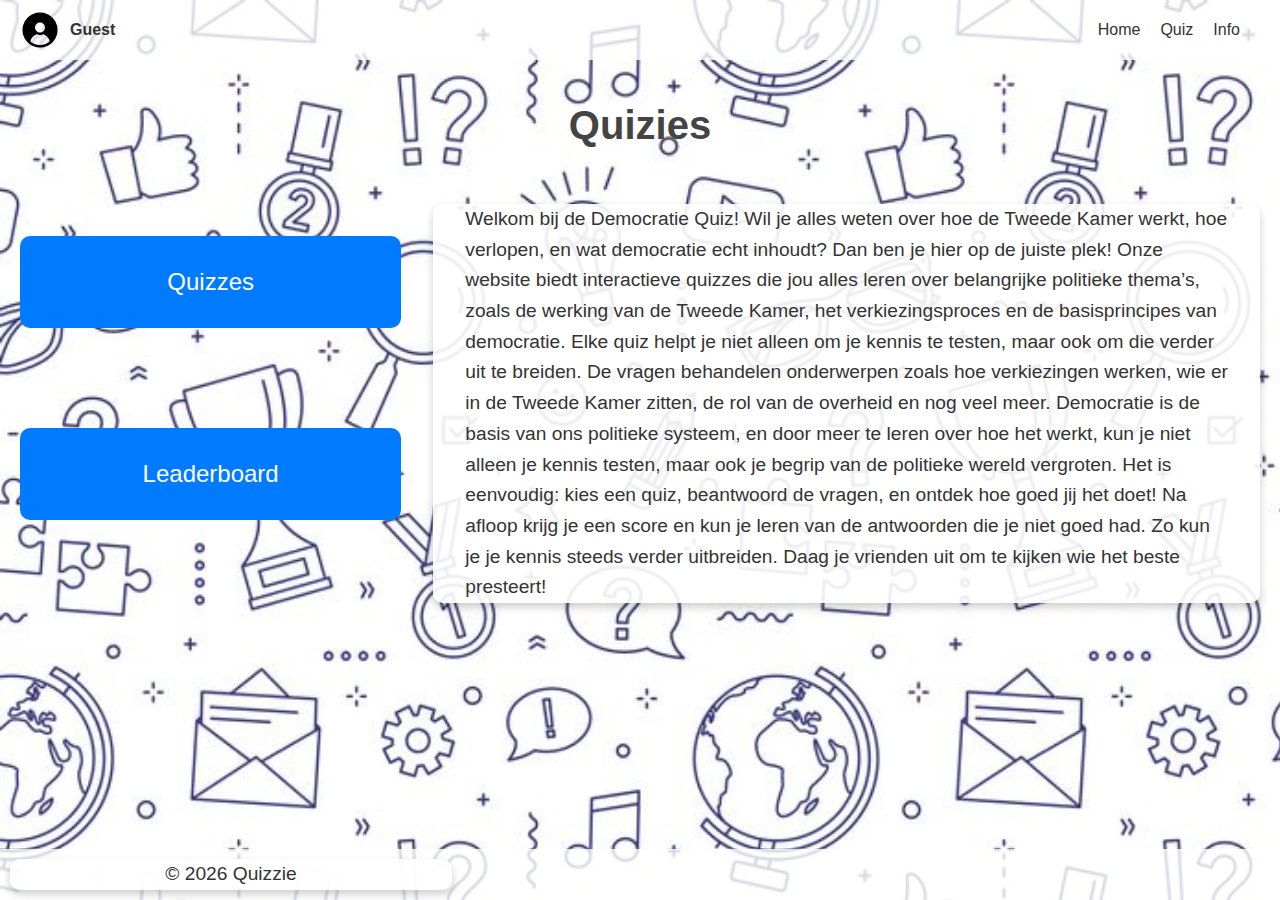
<file: index.html>
<!DOCTYPE html>
<html lang="en">
  <head>
    <meta charset="UTF-8" />
    <meta name="viewport" content="width=device-width, initial-scale=1.0" />
    <link rel="stylesheet" href="css/main.css" />
    <link rel="stylesheet" href="css/index.css" />
    <script src="scripts/app.js" defer></script>
    <title>Home | Quizzie</title>
  </head>

  <body>
    <header>
      <div class="profile">
        <img src="../assets/profile.png" alt="Profile Picture" />
        <span id="username">Loading...</span>
      </div>
      <nav>
        <ul>
          <li><a href="./">Home</a></li>
          <li><a href="./quiz">Quiz</a></li>
          <li><a href="./info">Info</a></li>
        </ul>
      </nav>
    </header>
    <h1>Quizies</h1>
    <main>
      <div class="buttons">
        <a href="./quiz/select.html">Quizzes</a> <br /><br />
        <a href="./leaderboard/">Leaderboard</a>
      </div>
      <p>
        Welkom bij de Democratie Quiz! Wil je alles weten over hoe de Tweede
        Kamer werkt, hoe verlopen, en wat democratie echt inhoudt? Dan ben je
        hier op de juiste plek! Onze website biedt interactieve quizzes die jou
        alles leren over belangrijke politieke thema’s, zoals de werking van de
        Tweede Kamer, het verkiezingsproces en de basisprincipes van democratie.
        Elke quiz helpt je niet alleen om je kennis te testen, maar ook om die
        verder uit te breiden. De vragen behandelen onderwerpen zoals hoe
        verkiezingen werken, wie er in de Tweede Kamer zitten, de rol van de
        overheid en nog veel meer. Democratie is de basis van ons politieke
        systeem, en door meer te leren over hoe het werkt, kun je niet alleen je
        kennis testen, maar ook je begrip van de politieke wereld vergroten. Het
        is eenvoudig: kies een quiz, beantwoord de vragen, en ontdek hoe goed
        jij het doet! Na afloop krijg je een score en kun je leren van de
        antwoorden die je niet goed had. Zo kun je je kennis steeds verder
        uitbreiden. Daag je vrienden uit om te kijken wie het beste presteert!
      </p>
    </main>
    <footer>
      <p>
        &copy;
        <script>
          document.write(new Date().getFullYear());
        </script>
        Quizzie
      </p>
    </footer>
  </body>
</html>
</file>
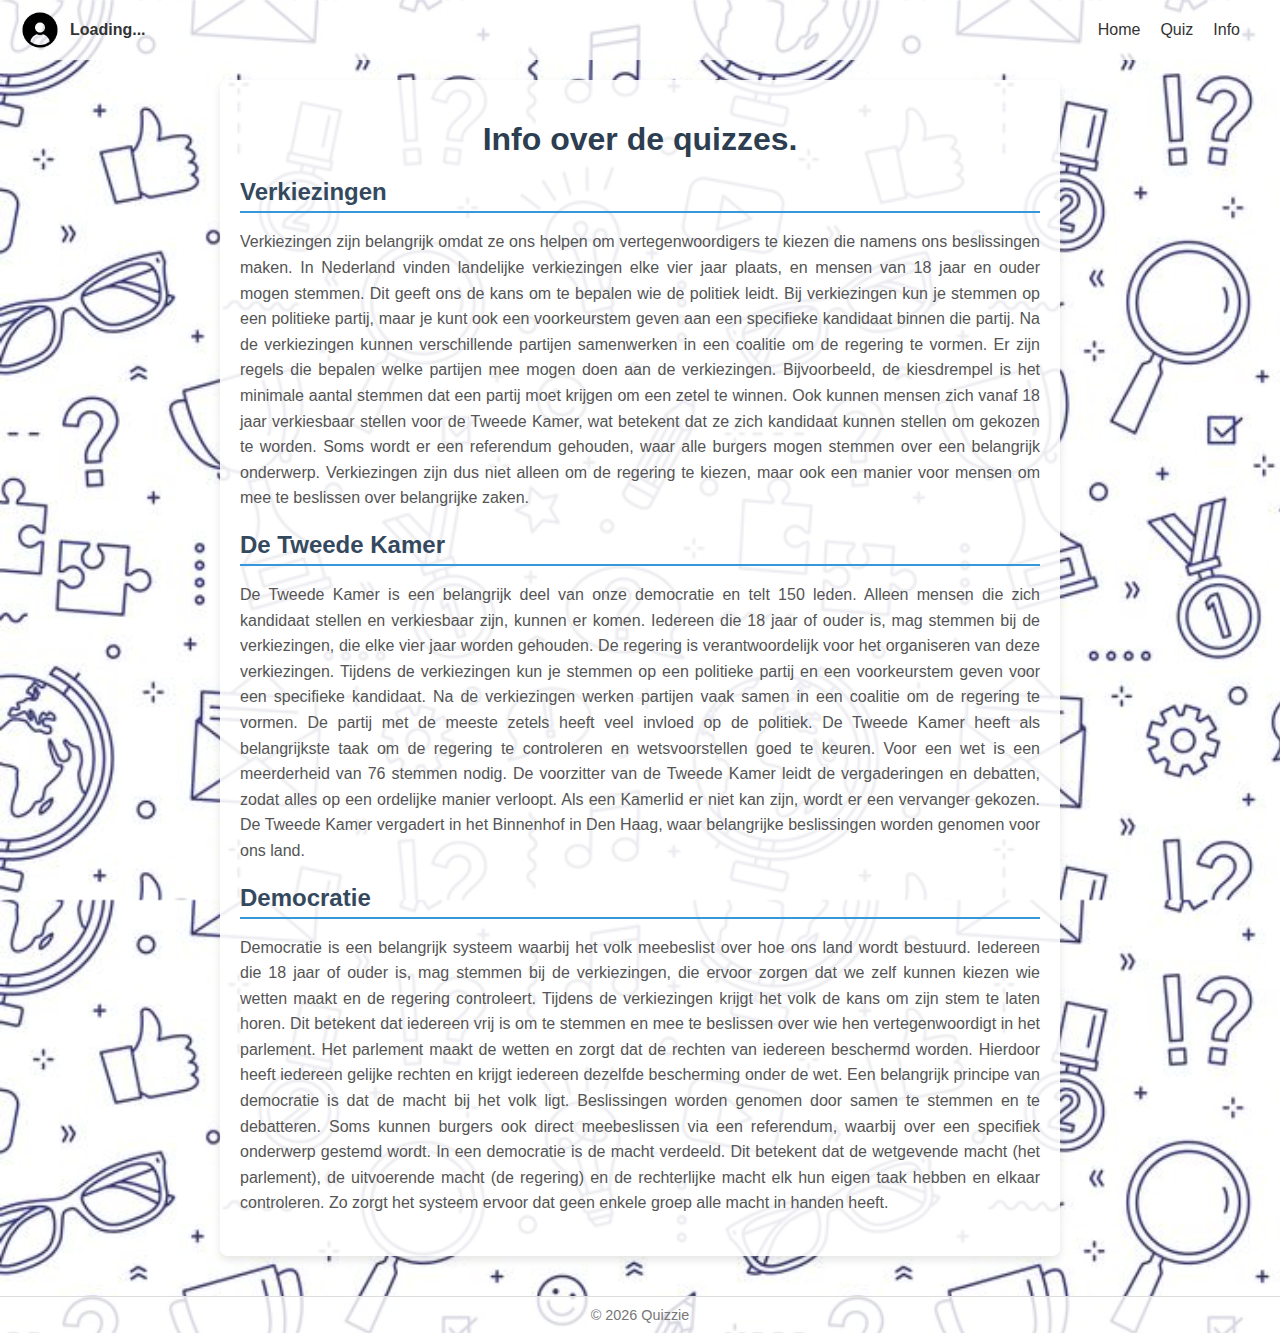
<file: info/index.html>
<!DOCTYPE html>
<html lang="en">
  <head>
    <meta charset="UTF-8" />
    <meta name="viewport" content="width=device-width, initial-scale=1.0" />
    <link rel="stylesheet" href="../css/main.css" />
    <script src="../scripts/app.js"></script>
    <link rel="stylesheet" href="../css/info.css" />
    <title>Quiz resultaten</title>
  </head>
  <body>
    <header>
      <div class="profile">
        <img src="../assets/profile.png" alt="Profile Picture" />
        <span id="username">Loading...</span>
      </div>
      <nav>
        <ul>
          <li><a href="../">Home</a></li>
          <li><a href="../quiz">Quiz</a></li>
          <li><a href="../info">Info</a></li>
        </ul>
      </nav>
    </header>
    <main>
      <h1>Info over de quizzes.</h1>
      <section>
        <h2>Verkiezingen</h2>
        <p>
          Verkiezingen zijn belangrijk omdat ze ons helpen om vertegenwoordigers
          te kiezen die namens ons beslissingen maken. In Nederland vinden
          landelijke verkiezingen elke vier jaar plaats, en mensen van 18 jaar
          en ouder mogen stemmen. Dit geeft ons de kans om te bepalen wie de
          politiek leidt. Bij verkiezingen kun je stemmen op een politieke
          partij, maar je kunt ook een voorkeurstem geven aan een specifieke
          kandidaat binnen die partij. Na de verkiezingen kunnen verschillende
          partijen samenwerken in een coalitie om de regering te vormen. Er zijn
          regels die bepalen welke partijen mee mogen doen aan de verkiezingen.
          Bijvoorbeeld, de kiesdrempel is het minimale aantal stemmen dat een
          partij moet krijgen om een zetel te winnen. Ook kunnen mensen zich
          vanaf 18 jaar verkiesbaar stellen voor de Tweede Kamer, wat betekent
          dat ze zich kandidaat kunnen stellen om gekozen te worden. Soms wordt
          er een referendum gehouden, waar alle burgers mogen stemmen over een
          belangrijk onderwerp. Verkiezingen zijn dus niet alleen om de regering
          te kiezen, maar ook een manier voor mensen om mee te beslissen over
          belangrijke zaken.
        </p>
      </section>
      <section>
        <h2>De Tweede Kamer</h2>
        <p>
          De Tweede Kamer is een belangrijk deel van onze democratie en telt 150
          leden. Alleen mensen die zich kandidaat stellen en verkiesbaar zijn,
          kunnen er komen. Iedereen die 18 jaar of ouder is, mag stemmen bij de
          verkiezingen, die elke vier jaar worden gehouden. De regering is
          verantwoordelijk voor het organiseren van deze verkiezingen. Tijdens
          de verkiezingen kun je stemmen op een politieke partij en een
          voorkeurstem geven voor een specifieke kandidaat. Na de verkiezingen
          werken partijen vaak samen in een coalitie om de regering te vormen.
          De partij met de meeste zetels heeft veel invloed op de politiek. De
          Tweede Kamer heeft als belangrijkste taak om de regering te
          controleren en wetsvoorstellen goed te keuren. Voor een wet is een
          meerderheid van 76 stemmen nodig. De voorzitter van de Tweede Kamer
          leidt de vergaderingen en debatten, zodat alles op een ordelijke
          manier verloopt. Als een Kamerlid er niet kan zijn, wordt er een
          vervanger gekozen. De Tweede Kamer vergadert in het Binnenhof in Den
          Haag, waar belangrijke beslissingen worden genomen voor ons land.
        </p>
      </section>
      <section>
        <h2>Democratie</h2>
        <p>
          Democratie is een belangrijk systeem waarbij het volk meebeslist over
          hoe ons land wordt bestuurd. Iedereen die 18 jaar of ouder is, mag
          stemmen bij de verkiezingen, die ervoor zorgen dat we zelf kunnen
          kiezen wie wetten maakt en de regering controleert. Tijdens de
          verkiezingen krijgt het volk de kans om zijn stem te laten horen. Dit
          betekent dat iedereen vrij is om te stemmen en mee te beslissen over
          wie hen vertegenwoordigt in het parlement. Het parlement maakt de
          wetten en zorgt dat de rechten van iedereen beschermd worden. Hierdoor
          heeft iedereen gelijke rechten en krijgt iedereen dezelfde bescherming
          onder de wet. Een belangrijk principe van democratie is dat de macht
          bij het volk ligt. Beslissingen worden genomen door samen te stemmen
          en te debatteren. Soms kunnen burgers ook direct meebeslissen via een
          referendum, waarbij over een specifiek onderwerp gestemd wordt. In een
          democratie is de macht verdeeld. Dit betekent dat de wetgevende macht
          (het parlement), de uitvoerende macht (de regering) en de rechterlijke
          macht elk hun eigen taak hebben en elkaar controleren. Zo zorgt het
          systeem ervoor dat geen enkele groep alle macht in handen heeft.
        </p>
      </section>
    </main>
    <footer>
      <p>
        &copy;
        <script>
          document.write(new Date().getFullYear());
        </script>
        Quizzie
      </p>
    </footer>
    <script>
      document.addEventListener("DOMContentLoaded", () => {
        const results = JSON.parse(localStorage.getItem("quizResults"));
        if (!results) {
          document.getElementById("results").innerHTML =
            "<h2>Geen resultataten gevonden!</h2>";
          return;
        }

        document.querySelector(
          "#results h2"
        ).textContent = `Resultaten voor "${results.quizName}"`;
        document.getElementById(
          "score"
        ).textContent = `Je heb ${results.score} van de ${results.total} goed!`;
      });
    </script>
  </body>
</html>
</file>
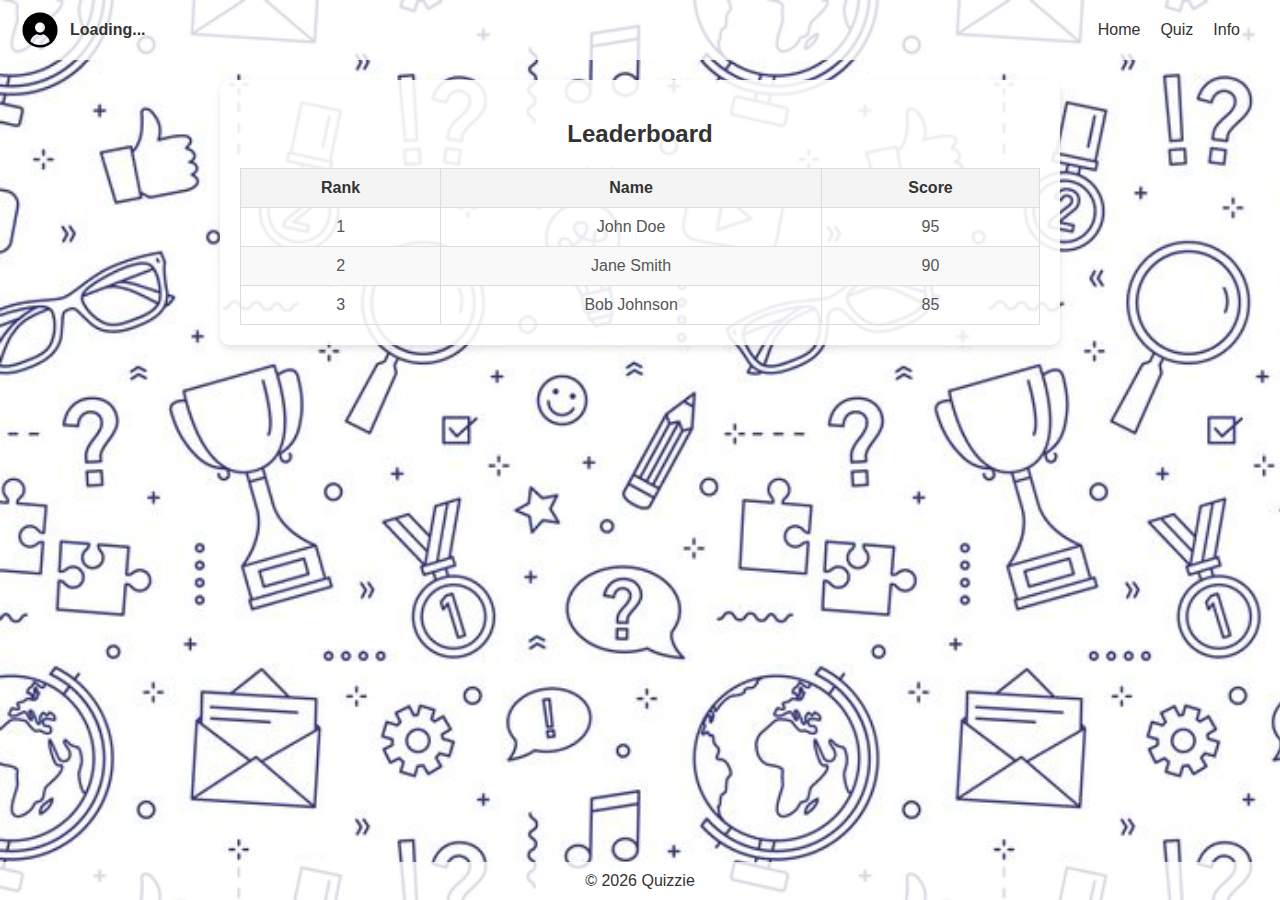
<file: leaderboard/index.html>
<!DOCTYPE html>
<html lang="en">
  <head>
    <meta charset="UTF-8" />
    <meta name="viewport" content="width=device-width, initial-scale=1.0" />
    <link rel="stylesheet" href="../css/main.css" />
    <script src="../scripts/app.js"></script>
    <link rel="stylesheet" href="../css/leaderboard.css" />
    <title>Quiz resultaten</title>
  </head>
  <body>
    <header>
      <div class="profile">
        <img src="../assets/profile.png" alt="Profile Picture" />
        <span id="username">Loading...</span>
      </div>
      <nav>
        <ul>
          <li><a href="../">Home</a></li>
          <li><a href="../quiz">Quiz</a></li>
          <li><a href="../info">Info</a></li>
        </ul>
      </nav>
    </header>
    <main>
      <section id="leaderboard">
        <h2>Leaderboard</h2>
        <table>
          <thead>
            <tr>
              <th>Rank</th>
              <th>Name</th>
              <th>Score</th>
            </tr>
          </thead>
          <tbody>
            <tr>
              <td>1</td>
              <td>John Doe</td>
              <td>95</td>
            </tr>
            <tr>
              <td>2</td>
              <td>Jane Smith</td>
              <td>90</td>
            </tr>
            <tr>
              <td>3</td>
              <td>Bob Johnson</td>
              <td>85</td>
            </tr>
          </tbody>
        </table>
      </section>
    </main>
    <footer>
      <p>
        &copy;
        <script>
          document.write(new Date().getFullYear());
        </script>
        Quizzie
      </p>
    </footer>
    <script>
      document.addEventListener("DOMContentLoaded", () => {
        const results = JSON.parse(localStorage.getItem("quizResults"));
        if (!results) {
          document.getElementById("results").innerHTML =
            "<h2>Geen resultataten gevonden!</h2>";
          return;
        }

        document.querySelector(
          "#results h2"
        ).textContent = `Resultaten voor "${results.quizName}"`;
        document.getElementById(
          "score"
        ).textContent = `Je heb ${results.score} van de ${results.total} goed!`;
      });
    </script>
  </body>
</html>
</file>
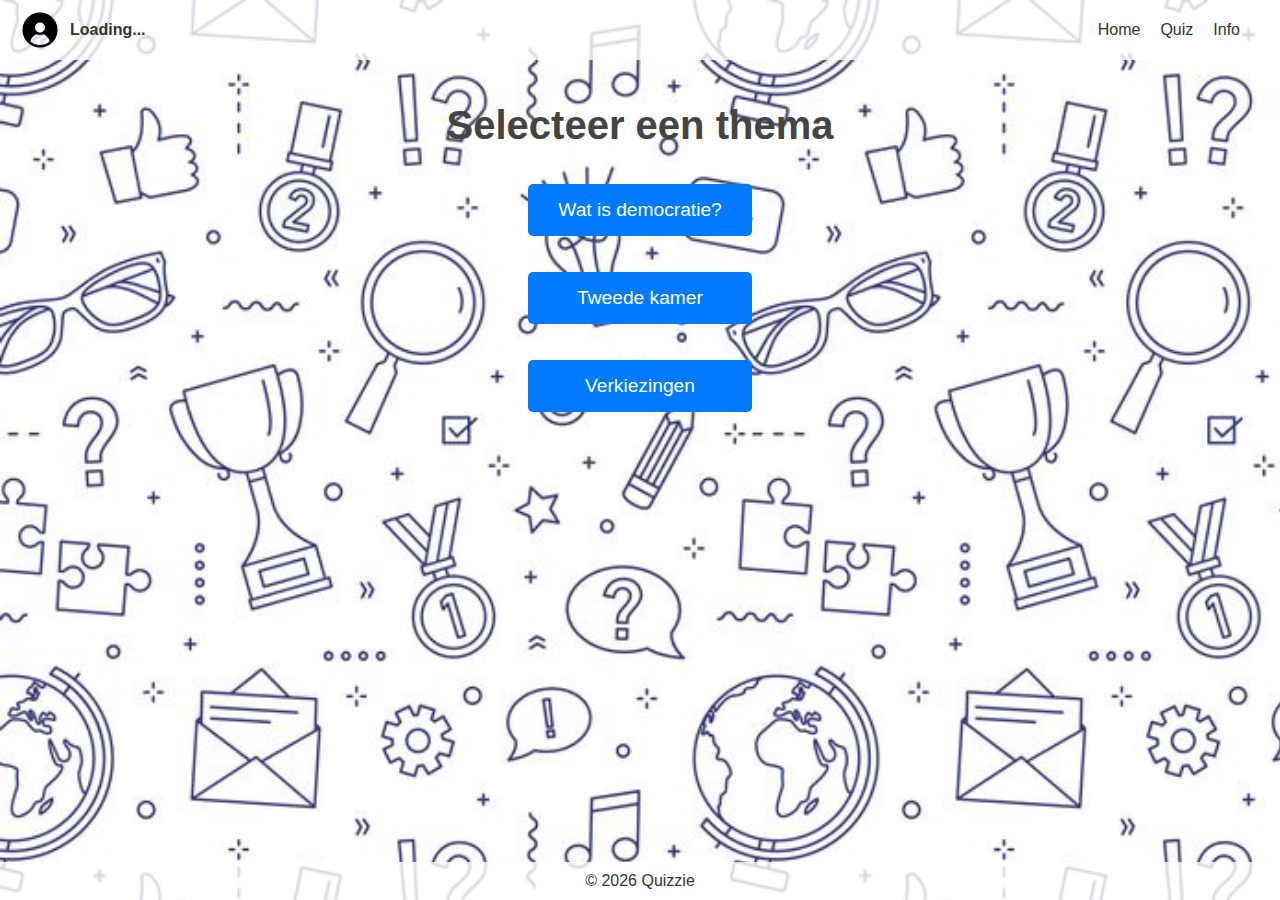
<file: quiz/index.html>
<!DOCTYPE html>
<html lang="en">
  <head>
    <meta charset="UTF-8" />
    <meta name="viewport" content="width=device-width, initial-scale=1.0" />
    <link rel="stylesheet" href="../css/main.css" />
    <link rel="stylesheet" href="../css/quiz.css" />
    <script src="../scripts/app.js" defer></script>
    <script src="../scripts/quiz.js" defer></script>
    <title>| Quizzie</title>
  </head>
  <body>
    <header>
      <div class="profile">
        <img src="../assets/profile.png" alt="Profile Picture" />
        <span id="username">Loading...</span>
      </div>
      <nav>
        <ul>
          <li><a href="../">Home</a></li>
          <li><a href="../quiz">Quiz</a></li>
          <li><a href="../info">Info</a></li>
        </ul>
      </nav>
    </header>
    <main>
      <h1>Quizzie</h1>
      <section id="quiz">
        <h2 id="quiz-name">Quiz</h2>
        <div id="quiz-container">
          <div id="question-container">
            <p id="question">Loading...</p>
            <div id="answer-buttons" class="btn-container">
              <button class="btn">Loading...</button>
              <button class="btn">Loading...</button>
              <button class="btn">Loading...</button>
              <button class="btn">Loading...</button>
            </div>
          </div>
        </div>
      </section>
    </main>
    <footer>
      <p>
        &copy;
        <script>
          document.write(new Date().getFullYear());
        </script>
        Quizzie
      </p>
    </footer>
  </body>
</html>
</file>
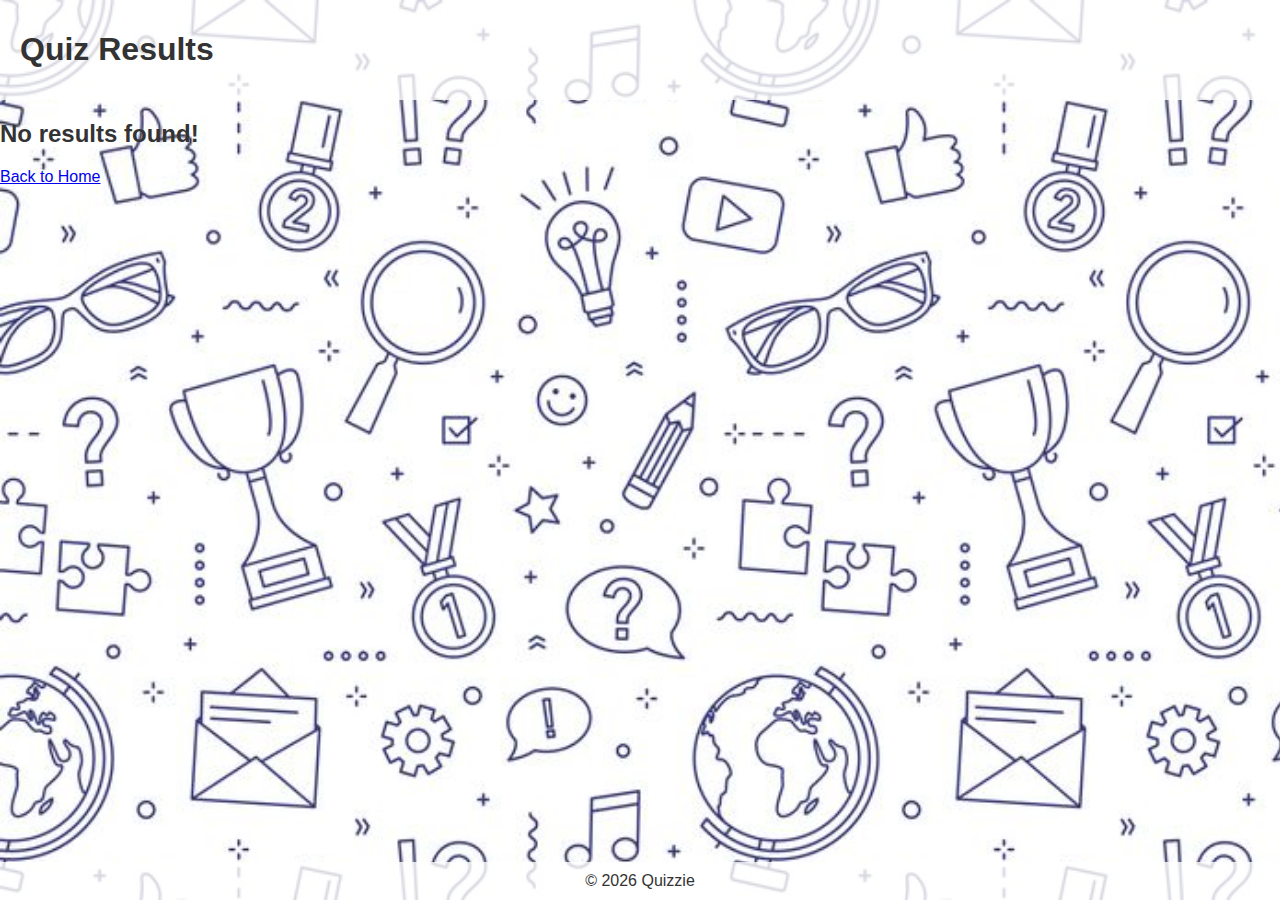
<file: results.html>
<!DOCTYPE html>
<html lang="en">
  <head>
    <meta charset="UTF-8" />
    <meta name="viewport" content="width=device-width, initial-scale=1.0" />
    <link rel="stylesheet" href="../css/main.css" />
    <title>Quiz Results</title>
  </head>
  <body>
    <header>
      <h1>Quiz Results</h1>
    </header>
    <main>
      <section id="results">
        <h2>Loading results...</h2>
        <p id="score"></p>
      </section>
      <a href="../index.html" class="btn">Back to Home</a>
    </main>
    <footer>
      <p>
        &copy;
        <script>
          document.write(new Date().getFullYear());
        </script>
        Quizzie
      </p>
    </footer>
    <script>
      document.addEventListener("DOMContentLoaded", () => {
        const results = JSON.parse(localStorage.getItem("quizResults"));
        if (!results) {
          document.getElementById("results").innerHTML =
            "<h2>No results found!</h2>";
          return;
        }

        document.querySelector(
          "#results h2"
        ).textContent = `Results for "${results.quizName}"`;
        document.getElementById(
          "score"
        ).textContent = `You scored ${results.score} out of ${results.total}!`;
      });
    </script>
  </body>
</html>
</file>
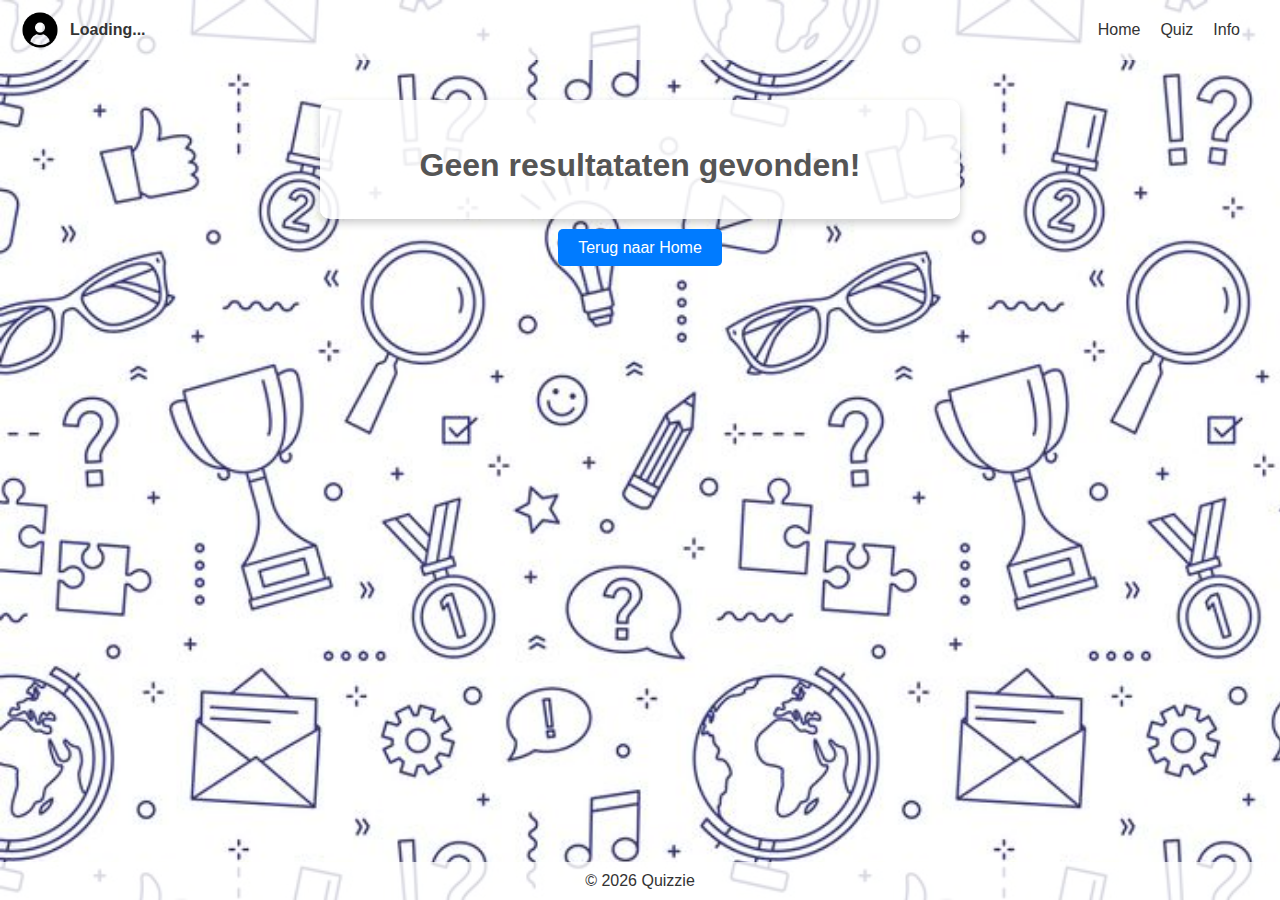
<file: quiz/results.html>
<!DOCTYPE html>
<html lang="en">
  <head>
    <meta charset="UTF-8" />
    <meta name="viewport" content="width=device-width, initial-scale=1.0" />
    <link rel="stylesheet" href="../css/main.css" />
    <script src="../scripts/app.js"></script>
    <link rel="stylesheet" href="../css/results.css" />
    <title>Quiz resultaten</title>
  </head>
  <body>
    <header>
      <div class="profile">
        <img src="../assets/profile.png" alt="Profile Picture" />
        <span id="username">Loading...</span>
      </div>
      <nav>
        <ul>
          <li><a href="../">Home</a></li>
          <li><a href="../quiz">Quiz</a></li>
          <li><a href="../info">Info</a></li>
        </ul>
      </nav>
    </header>
    <main>
      <section id="results">
        <h2>Resultaten aan het laden...</h2>
        <p id="score"></p>
      </section>
      <a href="../" class="btn">Terug naar Home</a>
    </main>
    <footer>
      <p>
        &copy;
        <script>
          document.write(new Date().getFullYear());
        </script>
        Quizzie
      </p>
    </footer>
    <script>
      document.addEventListener("DOMContentLoaded", () => {
        const results = JSON.parse(localStorage.getItem("quizResults"));
        if (!results) {
          document.getElementById("results").innerHTML =
            "<h2>Geen resultataten gevonden!</h2>";
          return;
        }

        document.querySelector(
          "#results h2"
        ).textContent = `Resultaten voor "${results.quizName}"`;
        document.getElementById(
          "score"
        ).textContent = `Je heb ${results.score} van de ${results.total} goed!`;
      });
    </script>
  </body>
</html>
</file>
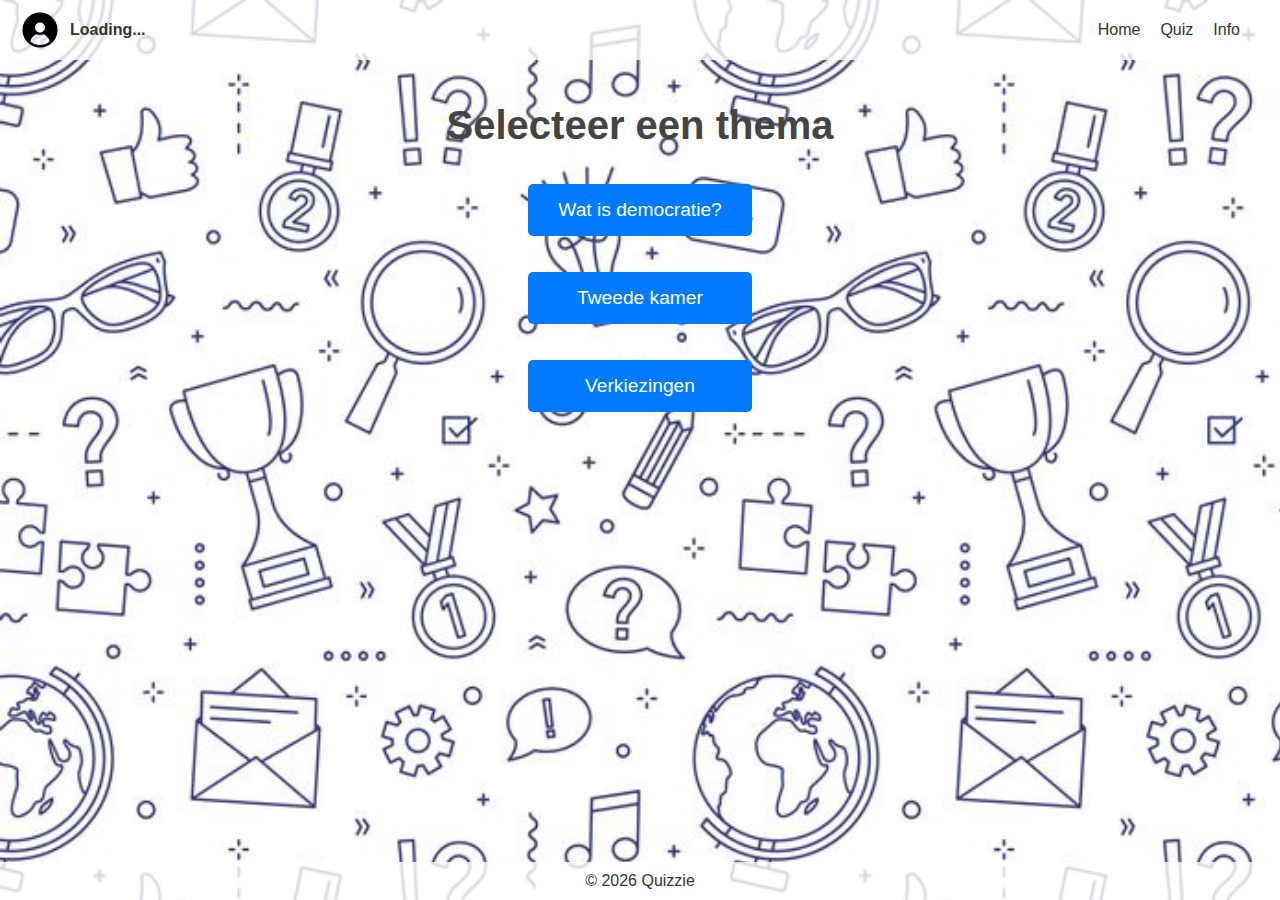
<file: quiz/select.html>
<!DOCTYPE html>
<html lang="en">
  <head>
    <meta charset="UTF-8" />
    <meta name="viewport" content="width=device-width, initial-scale=1.0" />
    <title>Document</title>
    <link rel="stylesheet" href="../css/main.css" />
    <script src="../scripts/app.js"></script>
    <link rel="stylesheet" href="../css/select.css" />
  </head>
  <body>
    <header>
      <div class="profile">
        <img src="../assets/profile.png" alt="Profile Picture" />
        <span id="username">Loading...</span>
      </div>
      <nav>
        <ul>
          <li><a href="../">Home</a></li>
          <li><a href="../quiz">Quiz</a></li>
          <li><a href="../info">Info</a></li>
        </ul>
      </nav>
    </header>
    <main>
      <h1>Selecteer een thema</h1>
      <div class="button-container">
        <div class="column">
          <a href="./?quiz=Democratie" class="btn">Wat is democratie?</a
          ><br /><br />
          <a href="./?quiz=Tweede%20Kamer" class="btn">Tweede kamer</a
          ><br /><br />
          <a href="./?quiz=Verkiezingen" class="btn">Verkiezingen</a>
        </div>
      </div>
    </main>
    <footer>
      <p>
        &copy;
        <script>
          document.write(new Date().getFullYear());
        </script>
        Quizzie
      </p>
    </footer>
  </body>
</html>
</file>
<file: css/main.css>
body {
  margin: 0;
  font-family: Arial, sans-serif;
  background-image: url("../assets/background.jpg");
  background-size: cover;
  color: #333;
}

header {
  display: flex;
  align-items: center;
  justify-content: space-between;
  padding: 10px 20px;
  background-color: rgba(255, 255, 255, 0.8);
}

.profile {
  display: flex;
  align-items: center;
}

.profile img {
  margin-right: 10px;
  width: 40px;
  height: 40px;
  border-radius: 50%;
}

#username {
  font-weight: bold;
}
nav ul {
  display: flex;
  list-style-type: none;
  margin: 0;
  padding: 0;
}

nav li {
  margin-right: 20px;
}

nav a {
  text-decoration: none;
  color: #333;
}

nav a:hover {
  text-decoration: underline;
}

footer {
  text-align: center;
  padding: 10px;
  background-color: rgba(255, 255, 255, 0.8);
}

footer p {
  margin: 0;
}
html,
body {
  height: 100%;
}
body {
  display: flex;
  flex-direction: column;
}
main {
  flex: 1;
}
</file>
<file: css/index.css>
/* Main content styling */
main {
  padding: 20px;
  display: flex;
  justify-content: space-between;
  align-items: flex-start;
}

p {
  position: relative;
  width: 30%;
  flex: 2;
  font-size: 1.2rem;
  line-height: 1.6;
  margin: 0 auto;
  padding: 0 2rem;
  background-color: rgba(255, 255, 255, 0.9);
  border-radius: 10px;
  box-shadow: 0 4px 8px rgba(0, 0, 0, 0.2);
}

/* Styling for vertical, blue, screen-filling buttons */
main a {
  display: block;
  background-color: #007bff;
  color: white;
  text-decoration: none;
  text-align: center;
  font-size: 1.5rem;
  padding: 2rem;
  margin: 2rem 0;
  border-radius: 10px;
  transition: transform 0.3s ease, background-color 0.3s ease,
    box-shadow 0.3s ease;
}

main a:hover {
  background-color: #0056b3;
}

h1 {
  font-size: 2.5rem;
  color: #444;
  text-align: center;
  margin-bottom: 20px;
  border-radius: 10px;
  padding: 1rem;
}

.buttons {
  flex: 1;
  margin-right: 2rem;
}
</file>
<file: css/info.css>
/* General styles for the info page */
main {
  padding: 20px;
  background-color: rgba(255, 255, 255, 0.9);
  border-radius: 8px;
  box-shadow: 0 4px 8px rgba(0, 0, 0, 0.1);
  max-width: 800px;
  margin: 20px auto;
}

h1 {
  text-align: center;
  color: #2c3e50;
  margin-bottom: 20px;
}

section {
  margin-bottom: 20px;
}

section h2 {
  color: #34495e;
  border-bottom: 2px solid #3498db;
  padding-bottom: 5px;
  margin-bottom: 10px;
}

section p {
  line-height: 1.6;
  color: #555;
  text-align: justify;
}

/* Footer styling */
footer {
  margin-top: 20px;
  padding: 10px;
  background-color: rgba(255, 255, 255, 0.8);
  border-top: 1px solid #ddd;
}

footer p {
  font-size: 0.9em;
  color: #777;
}

/* Responsive design */
@media (max-width: 600px) {
  main {
    padding: 10px;
  }

  section h2 {
    font-size: 1.2em;
  }

  section p {
    font-size: 0.9em;
  }
}
</file>
<file: css/leaderboard.css>
#leaderboard {
  margin: 20px auto;
  max-width: 800px;
  text-align: center;
  background-color: rgba(255, 255, 255, 0.9);
  padding: 20px;
  border-radius: 10px;
  box-shadow: 0 4px 6px rgba(0, 0, 0, 0.1);
}

#leaderboard h2 {
  margin-bottom: 20px;
  font-size: 24px;
  color: #333;
}

#leaderboard table {
  width: 100%;
  border-collapse: collapse;
}

#leaderboard th,
#leaderboard td {
  padding: 10px;
  border: 1px solid #ddd;
  text-align: center;
}

#leaderboard th {
  background-color: #f4f4f4;
  font-weight: bold;
}

#leaderboard tr:nth-child(even) {
  background-color: #f9f9f9;
}

#leaderboard tr:hover {
  background-color: #f1f1f1;
}

#leaderboard td {
  font-size: 16px;
  color: #555;
}
</file>
<file: css/quiz.css>
main {
  padding: 20px;
  text-align: center;
}

h1 {
  font-size: 2.5rem;
  color: #444;
  margin-bottom: 20px;
}

#quiz {
  background-color: rgba(255, 255, 255, 0.9);
  border-radius: 10px;
  padding: 20px;
  box-shadow: 0 4px 8px rgba(0, 0, 0, 0.2);
  max-width: 600px;
  margin: 0 auto;
}

#quiz h2 {
  font-size: 2rem;
  color: #555;
  margin-bottom: 15px;
}

#quiz-container {
  display: flex;
  flex-direction: column;
  align-items: center;
}

#question-container {
  margin-bottom: 20px;
}

#question {
  font-size: 1.5rem;
  color: #333;
  margin-bottom: 15px;
}

.btn-container {
  display: flex;
  flex-wrap: wrap;
  justify-content: center;
  gap: 10px;
}

.btn {
  background-color: #007bff;
  color: white;
  border: none;
  border-radius: 5px;
  padding: 10px 20px;
  font-size: 1rem;
  cursor: pointer;
  transition: background-color 0.3s ease;
}

.btn:hover {
  background-color: #0056b3;
}
</file>
<file: css/results.css>
main {
  padding: 20px;
  text-align: center;
}

#results {
  background-color: rgba(255, 255, 255, 0.9);
  border-radius: 10px;
  padding: 20px;
  box-shadow: 0 4px 8px rgba(0, 0, 0, 0.2);
  max-width: 600px;
  margin: 20px auto;
}

#results h2 {
  font-size: 2rem;
  color: #555;
  margin-bottom: 15px;
}

#score {
  font-size: 1.5rem;
  color: #333;
  margin-bottom: 20px;
}

a.btn {
  background-color: #007bff;
  color: white;
  border: none;
  border-radius: 5px;
  padding: 10px 20px;
  font-size: 1rem;
  cursor: pointer;
  transition: background-color 0.3s ease;
  text-decoration: none;
}

a.btn:hover {
  background-color: #0056b3;
}
</file>
<file: css/select.css>
body {
  margin: 0;
  font-family: Arial, sans-serif;
  background-image: url("../assets/background.jpg");
  background-size: cover;
  color: #333;
}

h1 {
  font-size: 2.5rem;
  color: #444;
  text-align: center;
  margin-bottom: 20px;
  border-radius: 10px;
  padding: 1rem;
}

.button-container {
  display: flex;
  justify-content: center;
  align-items: center;
  flex-direction: column;
  gap: 20px;
  margin-top: 20px;
}

.btn {
  display: block;
  background-color: #007bff;
  color: white;
  border: none;
  border-radius: 5px;
  padding: 15px 30px;
  font-size: 1.2rem;
  text-align: center;
  text-decoration: none;
  cursor: pointer;
  transition: transform 0.3s ease, background-color 0.3s ease,
    box-shadow 0.3s ease;
}

.btn:hover {
  background-color: #0056b3;
}
</file>
